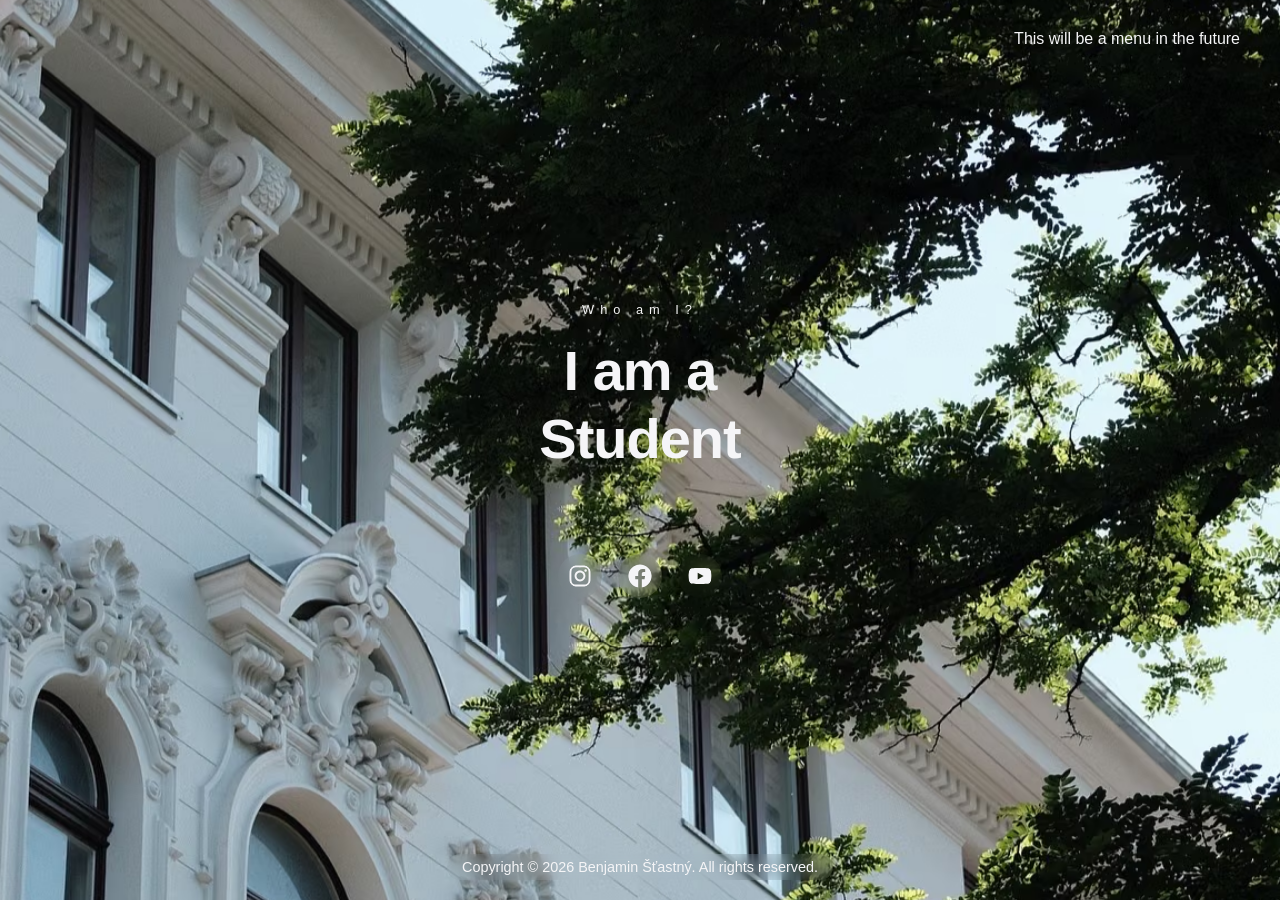
<file: V2/index.html>
<!-- Document settings-->
<!DOCTYPE html>
<html lang="en">
<head>
    <meta charset="UTF-8">
    <meta name="viewport" content="width=device-width, initial-scale=1.0">
    <title>My Portfolio</title>
    <link rel="stylesheet" href="style.css">
</head>

<body>
    <header>
        <div class="logo"></div>
        <div class="menu">This will be a menu in the future</div>
        </div>
    </header>

    
    <div class="background-animation"></div>
        <!-- Hero content order -->
<main class="hero-section">
    <div class="hero-intro">
        <p class="subtitle">Who am I?</p>
        <h1 class="main-title">
            I am a 
            <div class="inner-headings">
                <span>
                    Student<br />
                    Photographer<br />
                    Musician<br />
                    Programmer<br />
                </span> 
            </div>
        </h1>
    </div>



<!-- Social Media Links Container -->
    <div class="links">
        <!-- Instagram -->
        <a href="https://instagram.com/benjamin_stastny" target="_blank" rel="noopener noreferrer" aria-label="Instagram">
            <svg viewBox="0 0 448 512" xmlns="http://www.w3.org/2000/svg" id="instagram" class="icons-social-media">
                <path d="M224.1 141c-63.6 0-114.9 51.3-114.9 114.9s51.3 114.9 114.9 114.9S339 319.5 339 255.9 287.7 141 224.1 141zm0 189.6c-41.1 0-74.7-33.5-74.7-74.7s33.5-74.7 74.7-74.7 74.7 33.5 74.7 74.7-33.6 74.7-74.7 74.7zm146.4-194.3c0 14.9-12 26.8-26.8 26.8-14.9 0-26.8-12-26.8-26.8s12-26.8 26.8-26.8 26.8 12 26.8 26.8zm76.1 27.2c-1.7-35.9-9.9-67.7-36.2-93.9-26.2-26.2-58-34.4-93.9-36.2-37-2.1-147.9-2.1-184.9 0-35.8 1.7-67.6 9.9-93.9 36.1s-34.4 58-36.2 93.9c-2.1 37-2.1 147.9 0 184.9 1.7 35.9 9.9 67.7 36.2 93.9s58 34.4 93.9 36.2c37 2.1 147.9 2.1 184.9 0 35.9-1.7 67.7-9.9 93.9-36.2 26.2-26.2 34.4-58 36.2-93.9 2.1-37 2.1-147.8 0-184.8zM398.8 388c-7.8 19.6-22.9 34.7-42.6 42.6-29.5 11.7-99.5 9-132.1 9s-102.7 2.6-132.1-9c-19.6-7.8-34.7-22.9-42.6-42.6-11.7-29.5-9-99.5-9-132.1s-2.6-102.7 9-132.1c7.8-19.6 22.9-34.7 42.6-42.6 29.5-11.7 99.5-9 132.1-9s102.7-2.6 132.1 9c19.6 7.8 34.7 22.9 42.6 42.6 11.7 29.5 9 99.5 9 132.1s2.7 102.7-9 132.1z"></path>
            </svg>
        </a>

        
<!-- Facebook -->
<a href="https://www.facebook.com/ben.zui.9/" target="_blank" rel="noopener noreferrer" aria-label="Facebook">
    <svg viewBox="0 0 512 512" xmlns="http://www.w3.org/2000/svg" id="facebook" class="icons-social-media">
        <path d="M504 256C504 119 393 8 256 8S8 119 8 256c0 123.78 90.69 226.38 209.25 245V327.69h-63V256h63v-54.64c0-62.15 37-96.48 93.67-96.48 27.14 0 55.52 4.84 55.52 4.84v61h-31.28c-30.8 0-40.41 19.12-40.41 38.73V256h68.78l-11 71.69h-57.78V501C413.31 482.38 504 379.78 504 256z"></path>
    </svg>
</a>

        
        <!-- YouTube -->
        <a href="https://www.youtube.com/@noircadenza" target="_blank" rel="noopener noreferrer" aria-label="YouTube">
            <svg viewBox="0 0 576 512" xmlns="http://www.w3.org/2000/svg" id="youtube" class="icons-social-media">
                <path d="M549.655 124.083c-6.281-23.65-24.787-42.276-48.284-48.597C458.781 64 288 64 288 64S117.22 64 74.629 75.486c-23.497 6.322-42.003 24.947-48.284 48.597-11.412 42.867-11.412 132.305-11.412 132.305s0 89.438 11.412 132.305c6.281 23.65 24.787 41.5 48.284 47.821C117.22 448 288 448 288 448s170.78 0 213.371-11.486c23.497-6.321 42.003-24.171 48.284-47.821 11.412-42.867 11.412-132.305 11.412-132.305s0-89.438-11.412-132.305zm-317.51 213.508V175.185l142.739 81.205-142.739 81.201z"></path>
            </svg>
        </a>
    </div>


<div class="footer">
  <p class="footer-text">Copyright © 2026 Benjamin Šťastný. All rights reserved.</p>
</div>

</body>
</html>
</file>
<file: V2/style.css>
/* --- RESET & BASE STYLES --- */
* {
    margin: 0;
    padding: 0;
    box-sizing: border-box;
}

body {
    font-family: -apple-system, BlinkMacSystemFont, 'Segoe UI', Roboto, Helvetica, Arial, sans-serif;
    color: #f5f5f7; /* Soft Off-White for text (easier on eyes than pure white) */
    overflow-x: hidden;
    background-color: #1c1c1e; /* Dark background for contrast, later on there is the background image, this is a fall back*/

}

header {
    position: fixed;
    top: 0;
    left: 0;
    width: 100%;
    padding: 30px 40px;
    display: flex;
    justify-content: space-between;
    align-items: center;
    z-index: 100;
}

.overlay-menu.active {
    opacity: 1;
    visibility: visible;
}

.menu-links {
    list-style: none;
    text-align: center;
}

.menu-links li {
    margin: 25px 0;
}

.menu-links a {
    font-size: 40px;
    font-weight: 300;
    color: #f5f5f7;
    text-decoration: none;
    letter-spacing: 1px;
    transition: color 0.3s, padding-left 0.3s;
}

/* --- MAIN HERO CONTENT --- */
.hero-section {
    display: flex;
    flex-direction: column;
    justify-content: center;
    align-items: center;
    height: 100vh;
    text-align: center;
}  
/* --- HERO INTRO --- */
.inner-headings {
    border: 0px solid transparent;
    height: 70px;
    line-height: 70px;
    overflow: hidden;
}

.inner-headings span {
    position:relative;
    color: #f5f5f7;
    animation: animation 10s
    ease infinite;
}
@keyframes animation {
    0%, 
    100% {
      top: 0; 
    }
    20% {
      top: 0px; 
    }
    25% {
      top: -75px; 
    }
    45% {
      top: -75px; 
    }
    50% {
      top: -150px; 
    }
    70% {
      top: -150px; 
    }
    75% {
      top: -225px; 
    }
    95% {
      top: -225px; 
    }
}




.subtitle {
    font-size: 0.8rem;
    letter-spacing: 6px;
    color: whitesmoke;
    margin-bottom: 20px; 
}

.main-title {
    font-size: 3.5rem;
    font-weight: 700;
    line-height: 1.2;
    margin-bottom: 80px;
    letter-spacing: -1px;
}

.grid-item {
    display: flex;
    flex-direction: column;
}

.grid-item .num {
    font-size: 0.8rem;
    color: #636366;
    margin-bottom: 15px;
    font-family: monospace;
}

.grid-item h3 {
    font-size: 1.5rem;
    font-weight: 500;
    margin-bottom: 10px;
}

.grid-item p {
    color: #a1a1a6;
    font-size: 0.95rem;
    line-height: 1.5;
}


/* Container alignment below hero title */
.links {
  display: flex;
  align-items: center;
  gap:16px;
}
.links a {
  display: inline-flex;
  text-decoration: none;
}


/* Base icon styling */
.icons-social-media {
  width: 44px;
  height: 44px;
  padding: 10px;
  cursor: pointer;
  transition: all 0.3s ease-in-out;
  fill: #f5f5f7; /* White icon glyph */
  backdrop-filter: blur(8px);  /* Apple-style frosted glass */
  border-radius: 50%;
}


/* Hover bounce effect */
.icons-social-media:hover {
  transform: translateY(-6px);
  fill: #f5f5f7; /* Keep the icon white on hover */
}


/* Official Brand Hover Colors */
#instagram:hover {
  background: #e1306c; /* Official Instagram Pink */
}
#facebook:hover {
  background: #1877f2; /* Official Facebook Blue */
}
#youtube:hover {
  background: #ff0000; /* Official YouTube Red */
}



.background-animation {
    position: fixed;
    top: 0;
    left: 0;
    width: 100vw;
    height: 100vh;
    z-index: -1; /* Schiebt das Bild hinter deinen Text */
    overflow: hidden;
    background-image: url('Background-0.avif');
    background-size: cover;
    background-position: center;

    animation: kenburns-bottom 5s ease-out forwards;
}
@keyframes kenburns-bottom {
  0% {
    transform: scale(1) translateY(0);
    transform-origin: 50% 84%;
  }
  100% {
    transform: scale(1.25) translateY(15px);
    transform-origin: bottom;
  }
}


.footer {
    text-align: center;
    padding: 20px 0;
    font-size: 0.9rem;
    position: fixed;
    bottom: 0;
    width: 100%;
  
}

.footer-text {
  display: inline-block;
  backdrop-filter: blur(8px);           /* Optional: Frosted glass effect */
  border-radius: 50px;                   /* Makes the edges fully rounded */
  padding: 5px 15px;                    /* Gives breathing room inside the capsule */
  margin: 0;
}
</file>
